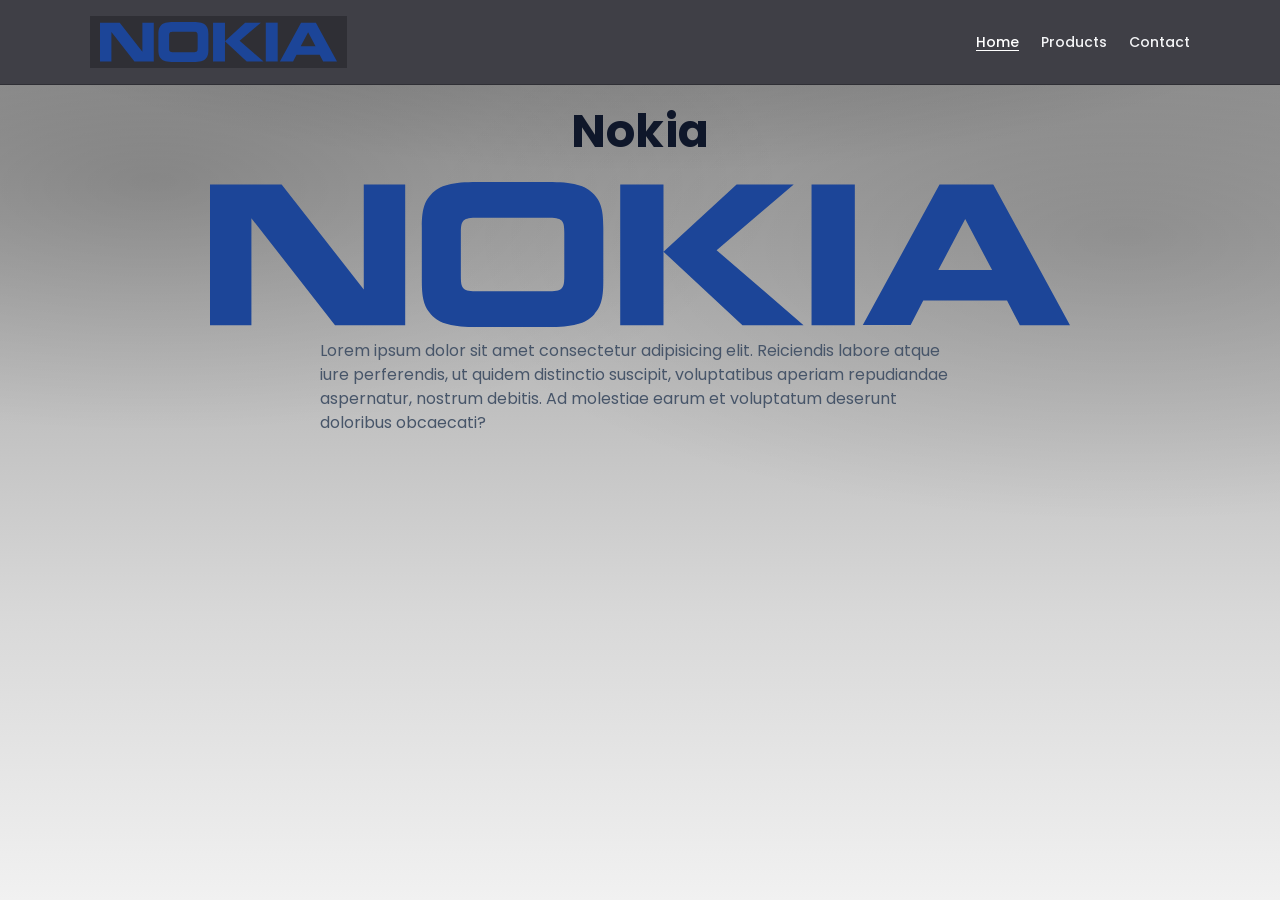
<file: docs/index.html>
<!doctype html>
<html lang="en">
  <head>
    <meta charset="UTF-8" >
    <meta name="viewport" content="width=device-width, initial-scale=1.0" >
    <title>Home - Nokia</title>

    <link href="https://fonts.googleapis.com/css2?family=Poppins:wght@400;600;700;800&display=swap" rel="stylesheet" >

    <link rel="stylesheet" href="css/styles.css" >
  </head>
  <body>
    <header class="site-header">
      <div class="container header-inner">
        <a class="brand" href="index.html" aria-label="Nokia home">
          <img src="img/nokia-logo.svg" alt="Nokia" >
        </a>

        <nav class="nav" aria-label="Main navigation">
          <a href="index.html" aria-current="page">Home</a>
          <a href="products.html">Products</a>
          <a href="contact.html">Contact</a>
        </nav>
      </div>
    </header>

    <main>
      <section class="section" aria-labelledby="home-title">
        <div class="container">
          <h1 id="home-title" class="home-title">Nokia</h1>

          <img
            class="home-hero-image"
            src="img/nokia-logo.svg"
            alt="Nokia logo"
          >

          <p class="home-intro">
            Lorem ipsum dolor sit amet consectetur adipisicing elit. Reiciendis labore atque iure
            perferendis, ut quidem distinctio suscipit, voluptatibus aperiam repudiandae aspernatur,
            nostrum debitis. Ad molestiae earum et voluptatum deserunt doloribus obcaecati?
          </p>
        </div>
      </section>
    </main>

  </body>
</html>
</file>
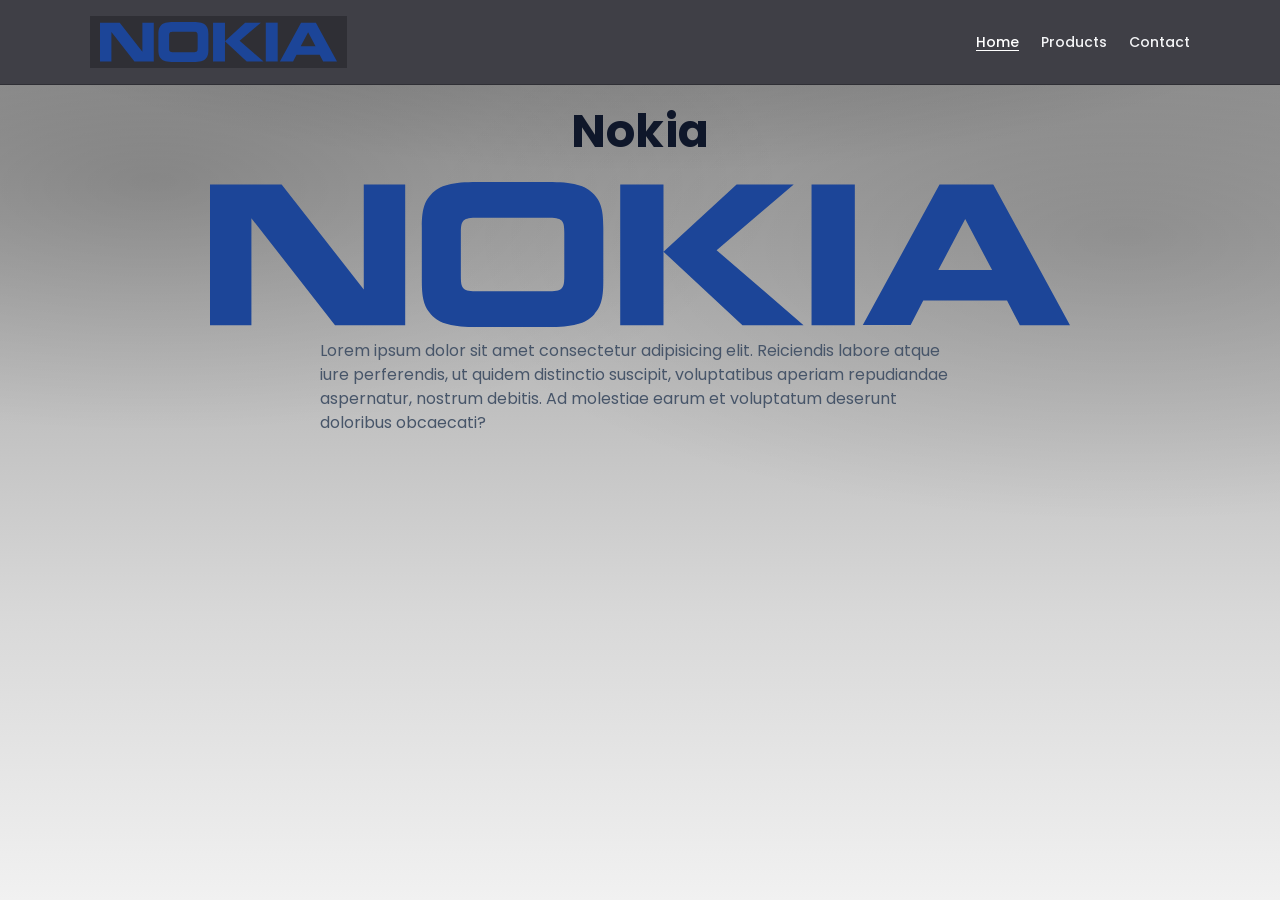
<file: htmlCss/index.html>
<!doctype html>
<html lang="en">
  <head>
    <meta charset="UTF-8" />
    <meta name="viewport" content="width=device-width, initial-scale=1.0" />
    <title>Home - Nokia</title>

    <link rel="preconnect" href="https://fonts.googleapis.com" />
    <link rel="preconnect" href="https://fonts.gstatic.com" crossorigin />
    <link href="https://fonts.googleapis.com/css2?family=Poppins:wght@400;600;700;800&display=swap" rel="stylesheet" />

    <link rel="stylesheet" href="css/styles.css" />
  </head>
  <body>
    <header class="site-header">
      <div class="container header-inner">
        <a class="brand" href="index.html" aria-label="Nokia home">
          <img src="img/nokia-logo.svg" alt="Nokia" />
        </a>

        <nav class="nav" aria-label="Main navigation">
          <a href="index.html" aria-current="page">Home</a>
          <a href="products.html">Products</a>
          <a href="contact.html">Contact</a>
        </nav>
      </div>
    </header>

    <main>
      <section class="section" aria-labelledby="home-title">
        <div class="container">
          <h1 id="home-title" class="home-title">Nokia</h1>

          <img
            class="home-hero-image"
            src="img/nokia-logo.svg"
            alt="Nokia logo"
          />

          <p class="home-intro">
            Lorem ipsum dolor sit amet consectetur adipisicing elit. Reiciendis labore atque iure
            perferendis, ut quidem distinctio suscipit, voluptatibus aperiam repudiandae aspernatur,
            nostrum debitis. Ad molestiae earum et voluptatum deserunt doloribus obcaecati?
          </p>
        </div>
      </section>
    </main>

  </body>
</html>
</file>
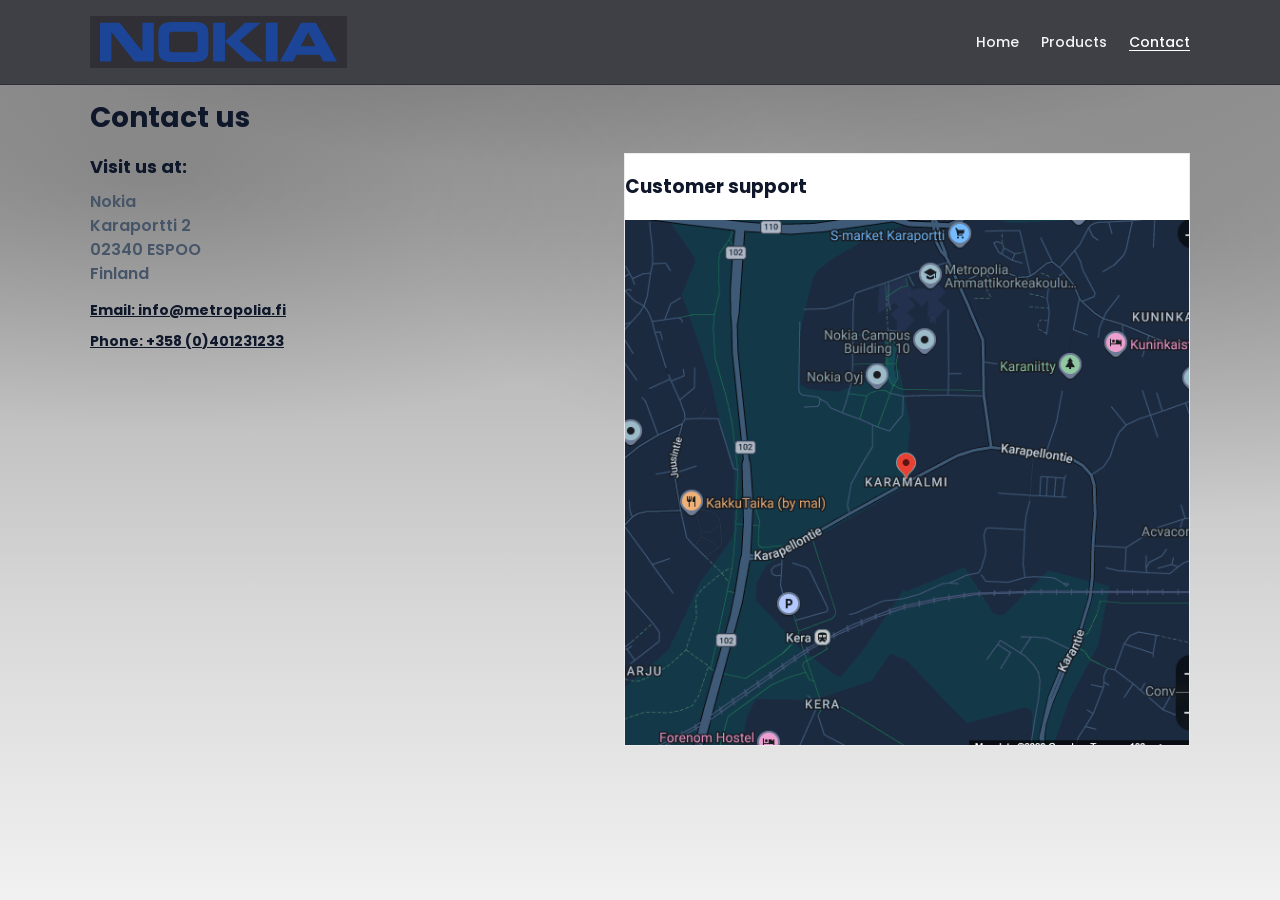
<file: docs/contact.html>
<!doctype html>
<html lang="en">
  <head>
    <meta charset="UTF-8" >
    <meta name="viewport" content="width=device-width, initial-scale=1.0" >
    <title>Contact - Nokia</title>

    <link href="https://fonts.googleapis.com/css2?family=Poppins:wght@400;600;700;800&display=swap" rel="stylesheet" >

    <link rel="stylesheet" href="css/styles.css" >
  </head>
  <body>
    <header class="site-header">
      <div class="container header-inner">
        <a class="brand" href="index.html" aria-label="Nokia home">
          <img src="img/nokia-logo.svg" alt="Nokia" >
        </a>

        <nav class="nav" aria-label="Main navigation">
          <a href="index.html">Home</a>
          <a href="products.html">Products</a>
          <a href="contact.html" aria-current="page">Contact</a>
        </nav>
      </div>
    </header>

    <main>
      <section class="section" aria-labelledby="contact-section-title">
        <div class="container">
          <div class="section-header">
            <h1 id="contact-section-title">Contact us</h1>
          </div>

          <div class="contact-grid">
            <article class="panel contact-text-block">
              <div class="panel-inner">
                <h2>Visit us at:</h2>
                <p class="address">
                  Nokia<br >
                  Karaportti 2<br >
                  02340 ESPOO<br >
                  Finland
                </p>

                <div class="contact-lines" >
                  <a href="mailto:info@metropolia.fi">Email: info@metropolia.fi</a>
                  <a href="tel:+358401231233">Phone: +358 (0)401231233</a>
                </div>
              </div>
            </article>

            <article class="panel">
              <h3>Customer support</h3>
              <img
                src="img/karamalmi.png"
                alt="Map placeholder showing the area around Karamalmi, Espoo, Finland"
              >
            </article>
          </div>
        </div>
      </section>
    </main>

  </body>
</html>
</file>
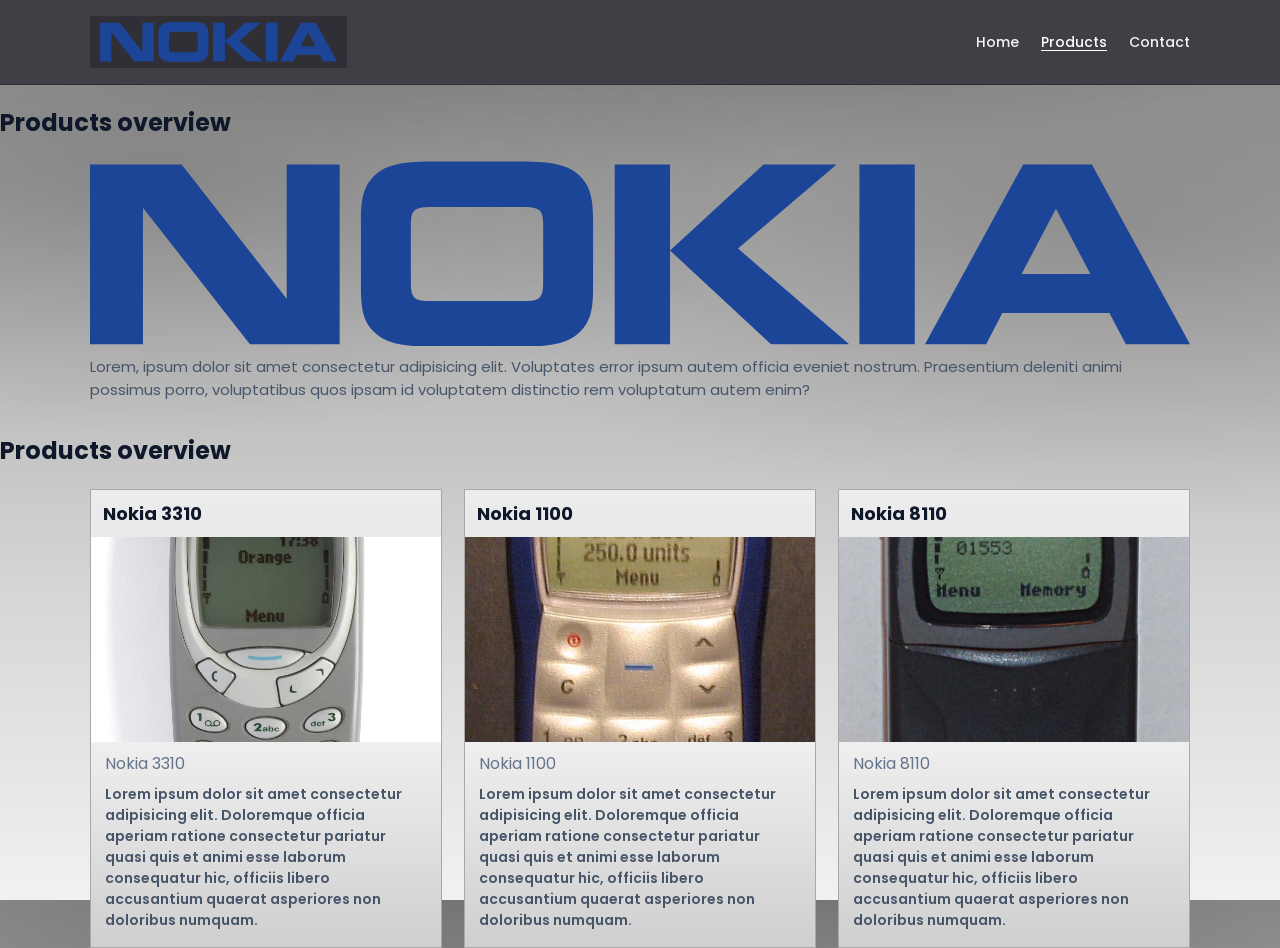
<file: docs/products.html>
<!doctype html>
<html lang="en">
  <head>
    <meta charset="UTF-8" >
    <meta name="viewport" content="width=device-width, initial-scale=1.0" >
    <title>Products - Nokia</title>

    <link href="https://fonts.googleapis.com/css2?family=Poppins:wght@400;600;700;800&display=swap" rel="stylesheet" >

    <link rel="stylesheet" href="css/styles.css" >
  </head>
  <body>
    <header class="site-header">
      <div class="container header-inner">
        <a class="brand" href="index.html" aria-label="Nokia home">
          <img src="img/nokia-logo.svg" alt="Nokia" >
        </a>

        <nav class="nav" aria-label="Main navigation">
          <a href="index.html">Home</a>
          <a href="products.html" aria-current="page">Products</a>
          <a href="contact.html">Contact</a>
        </nav>
      </div>
    </header>

    <main>
      <section class="section products-top-section">
        <h2 class="sr-only">Products overview </h2>
        <div class="container">

          <img
            class="products-hero-image"
            src="img/nokia-logo.svg"
            alt="Nokia logo"
          >

          <p class="products-intro">
            Lorem, ipsum dolor sit amet consectetur adipisicing elit. Voluptates error ipsum autem
            officia eveniet nostrum. Praesentium deleniti animi possimus porro, voluptatibus quos
            ipsam id voluptatem distinctio rem voluptatum autem enim?
          </p>
        </div>
      </section>

      <section class="section">
        <h2 class="sr-only">Products overview </h2>
        <div class="container">
          <div class="products-grid" >
            <article class="card product-card" >
              <h2 class="product-title-top">Nokia 3310</h2>
              <img src="img/nokia-3310.jpg" alt="Nokia 3310 phone" >
              <div class="card-body">
                <p class="product-title-sub">Nokia 3310</p>
                <p>
                  Lorem ipsum dolor sit amet consectetur adipisicing elit. Doloremque officia aperiam
                  ratione consectetur pariatur quasi quis et animi esse laborum consequatur hic, officiis
                  libero accusantium quaerat asperiores non doloribus numquam.
                </p>
              </div>
            </article>

            <article class="card product-card" >
              <h2 class="product-title-top">Nokia 1100</h2>
              <img src="img/nokia-1100.jpg" alt="Nokia 1100 phone" >
              <div class="card-body">
                <p class="product-title-sub">Nokia 1100</p>
                <p>
                  Lorem ipsum dolor sit amet consectetur adipisicing elit. Doloremque officia aperiam
                  ratione consectetur pariatur quasi quis et animi esse laborum consequatur hic, officiis
                  libero accusantium quaerat asperiores non doloribus numquam.
                </p>
              </div>
            </article>

            <article class="card product-card" >
              <h2 class="product-title-top">Nokia 8110</h2>
              <img src="img/nokia-8110.jpg" alt="Nokia 8110 phone" >
              <div class="card-body">
                <p class="product-title-sub">Nokia 8110</p>
                <p>
                  Lorem ipsum dolor sit amet consectetur adipisicing elit. Doloremque officia aperiam
                  ratione consectetur pariatur quasi quis et animi esse laborum consequatur hic, officiis
                  libero accusantium quaerat asperiores non doloribus numquam.
                </p>
              </div>
            </article>
          </div>
        </div>
      </section>
    </main>

  </body>
</html>
</file>
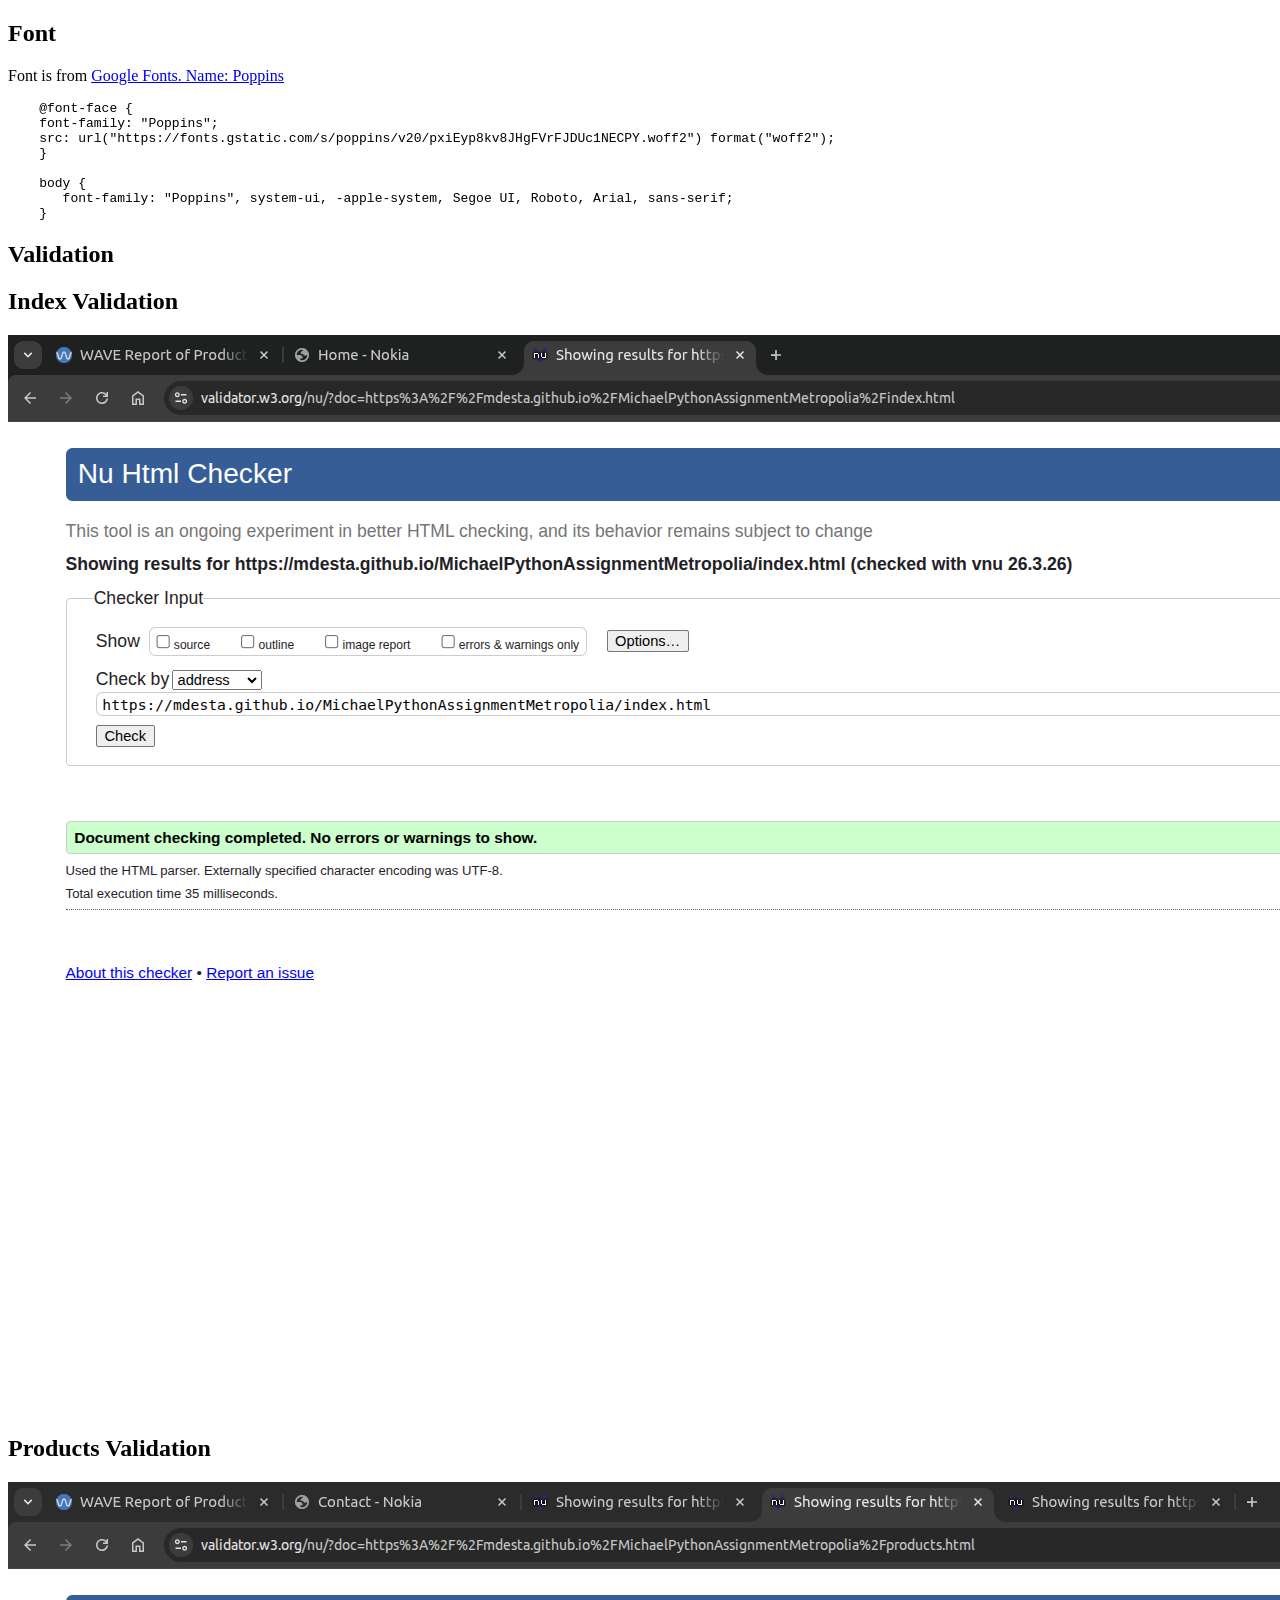
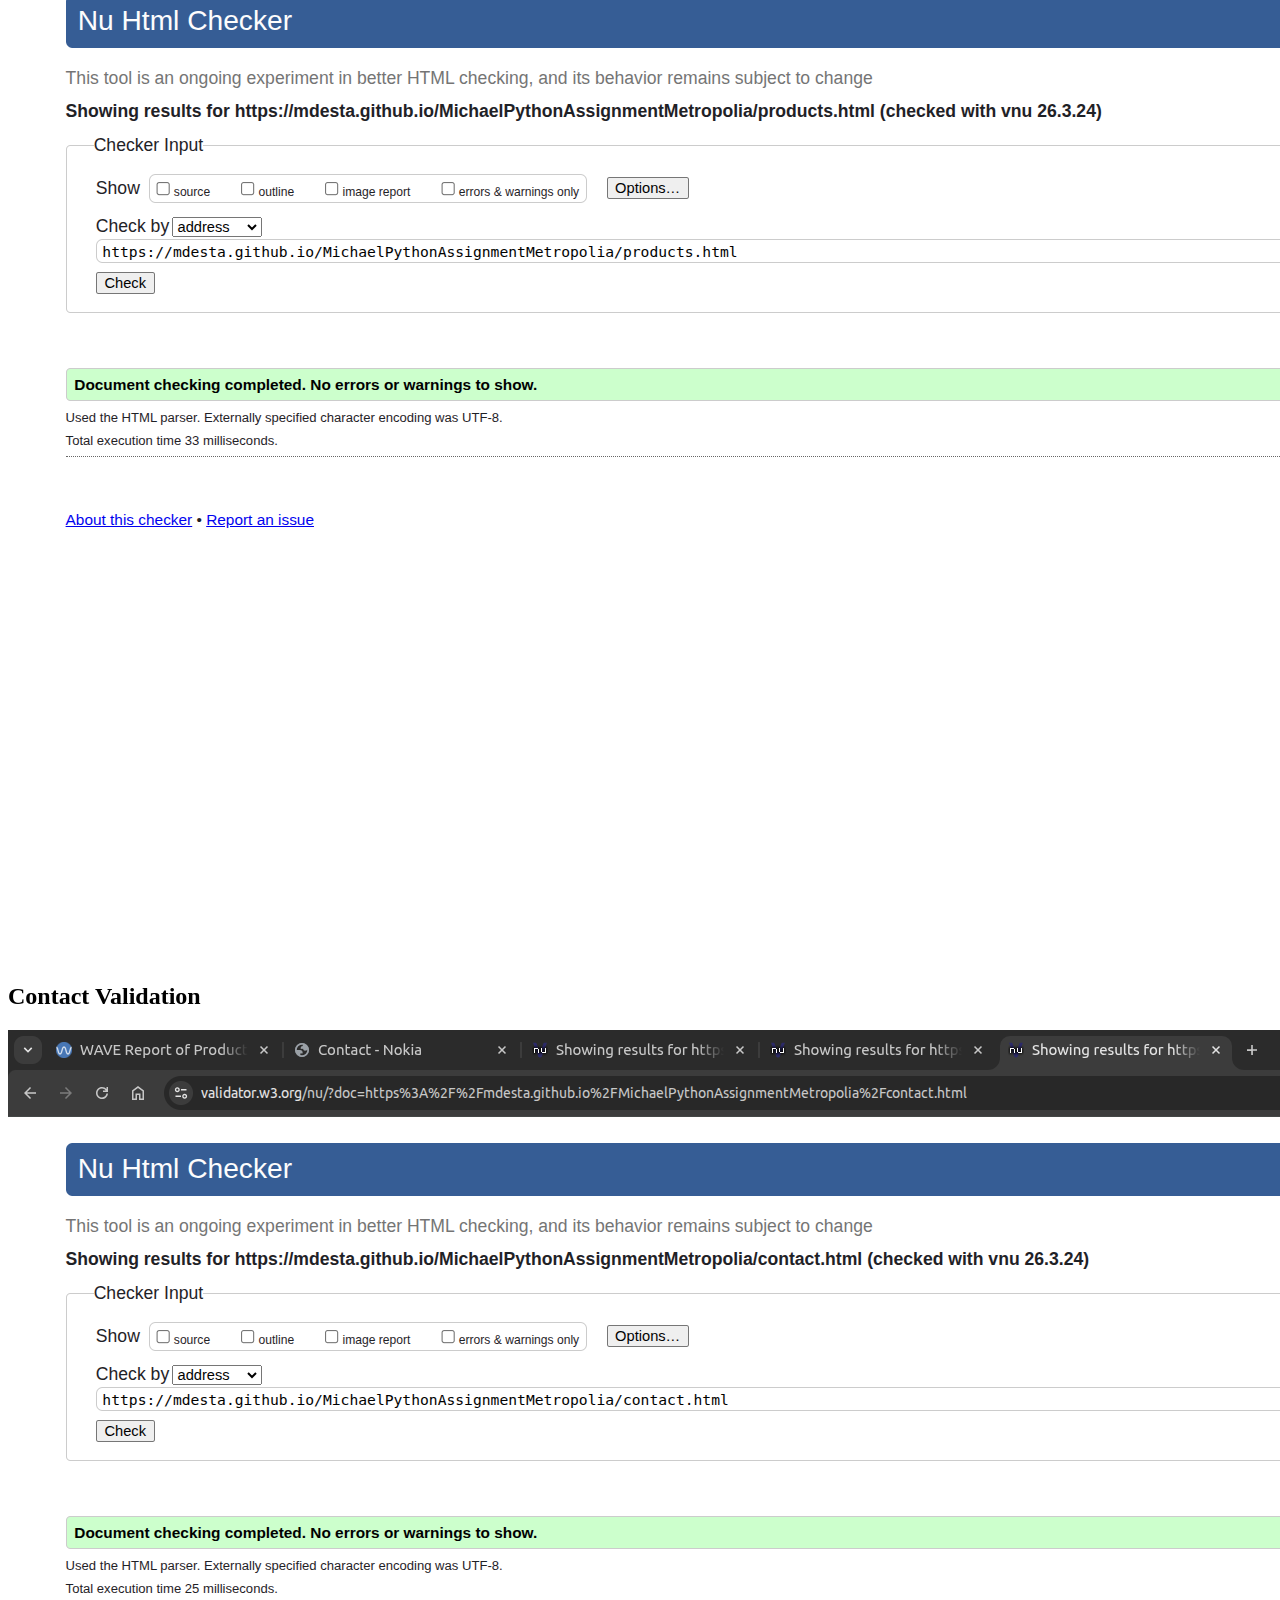
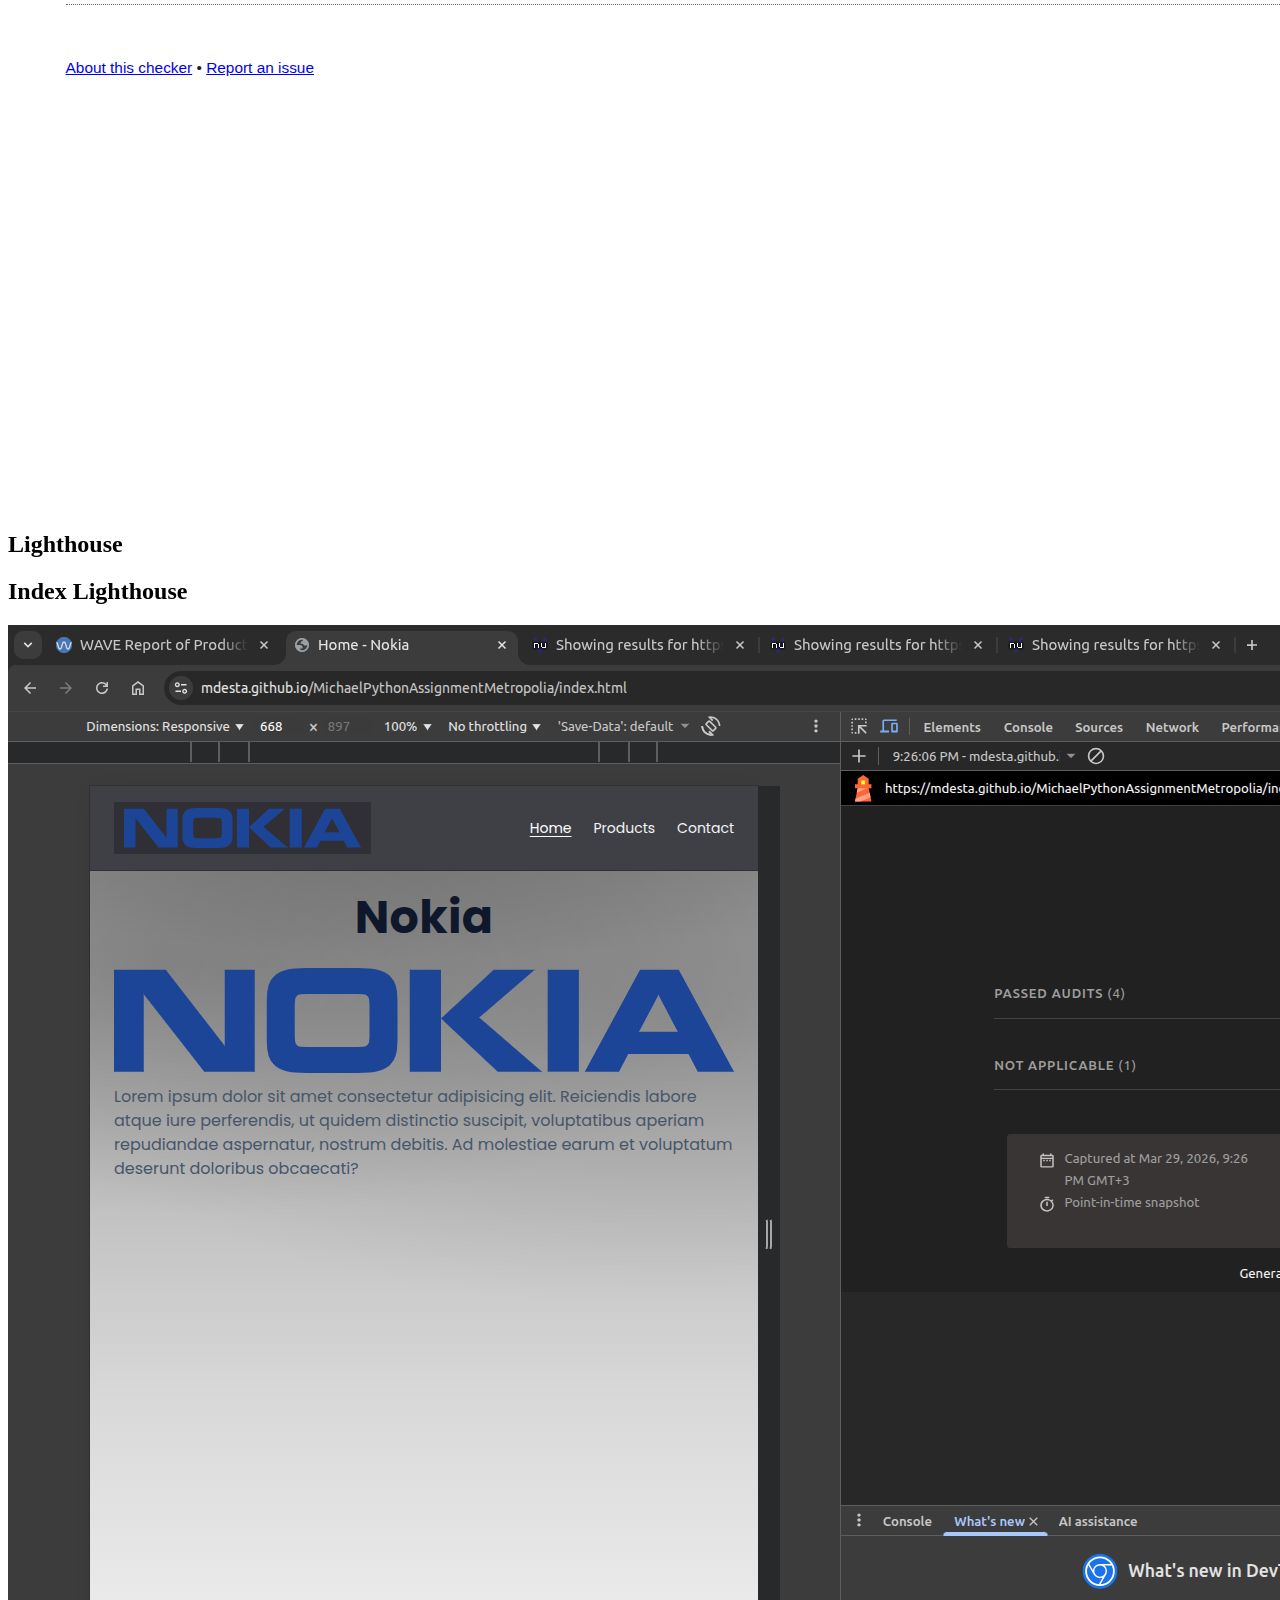
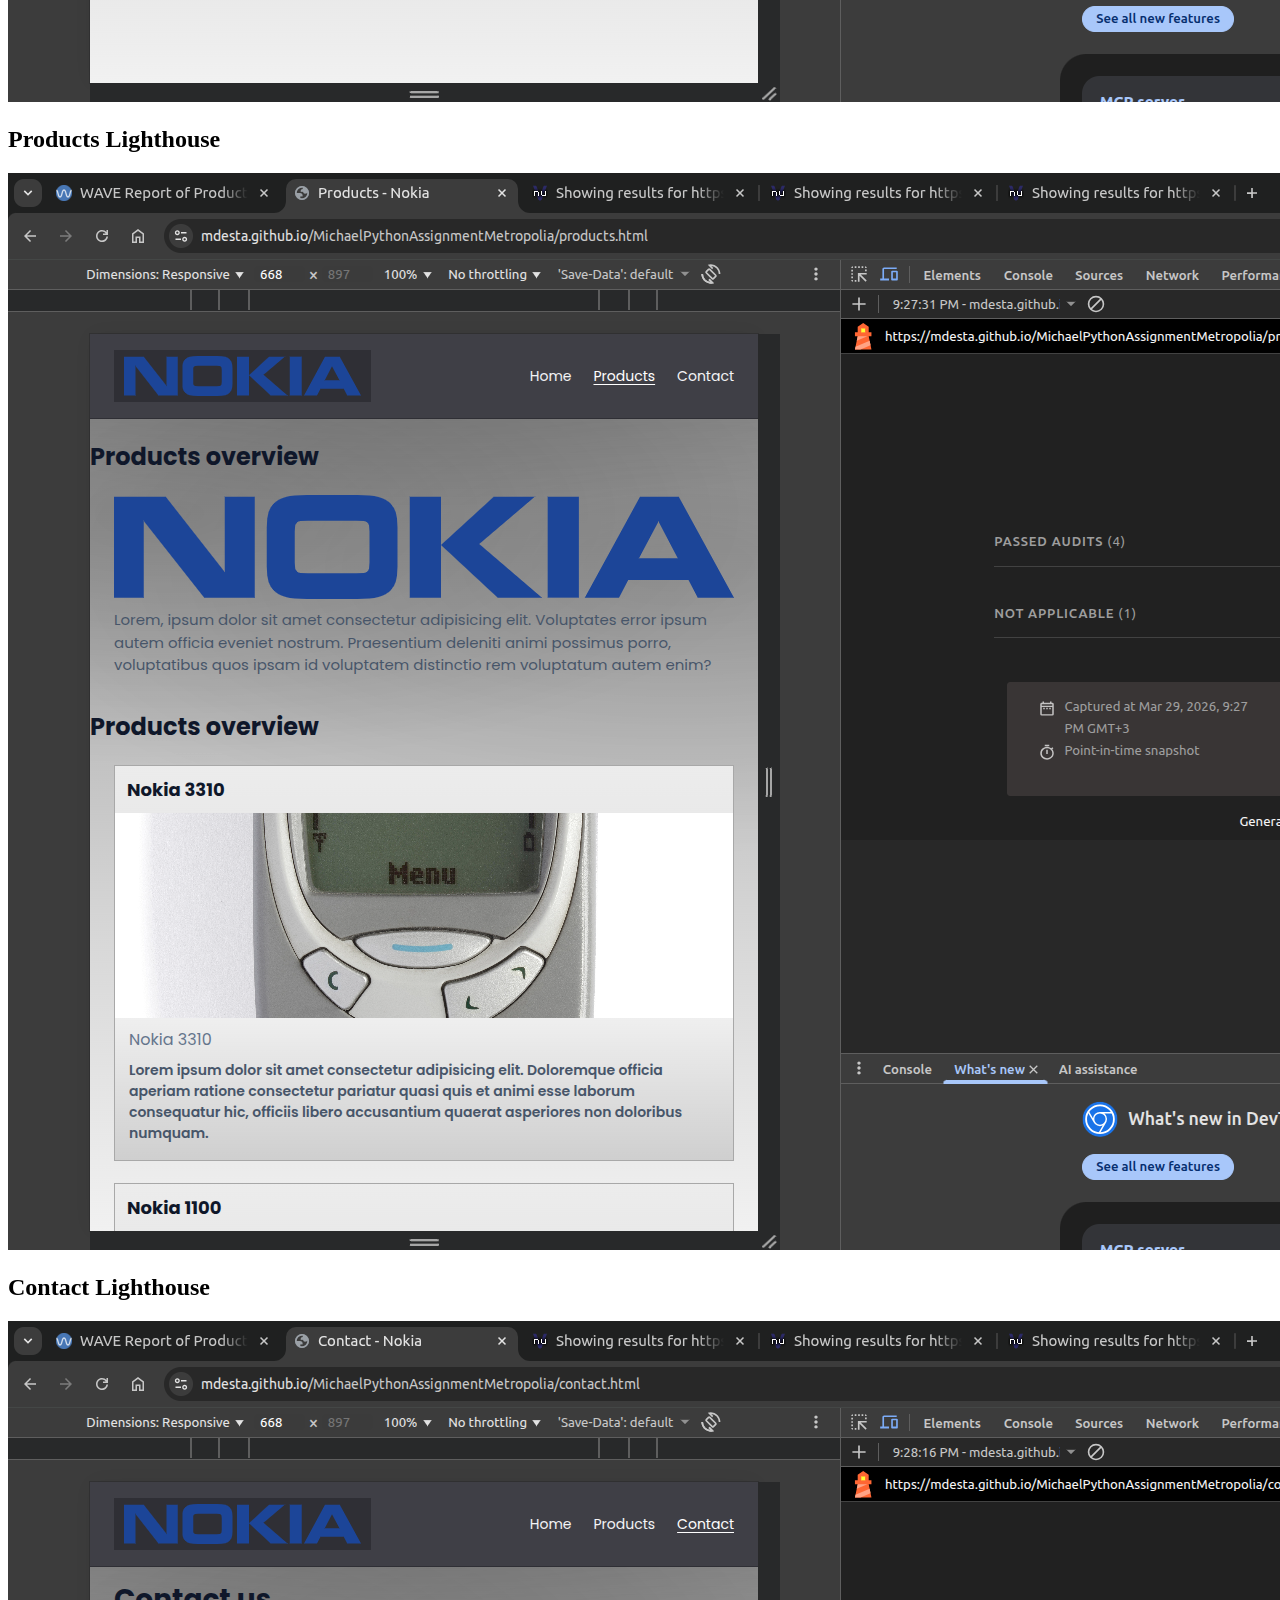
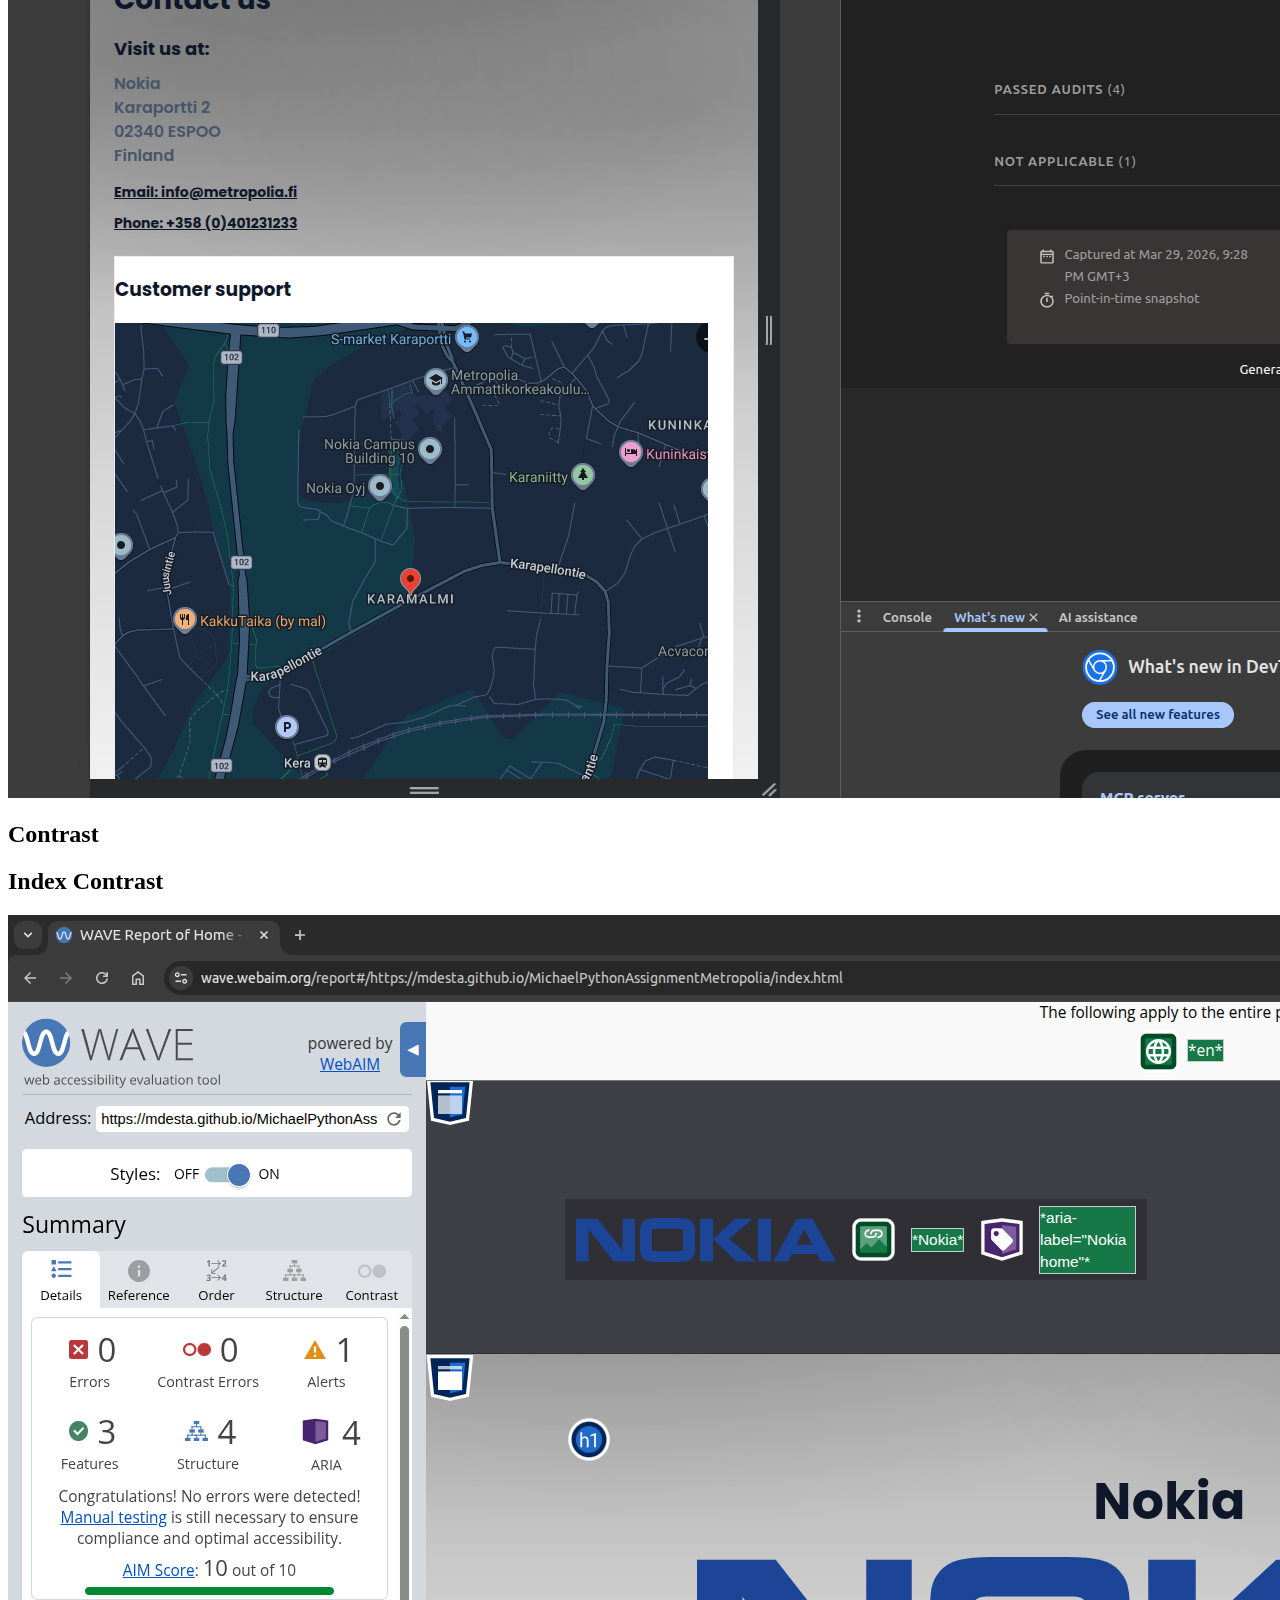
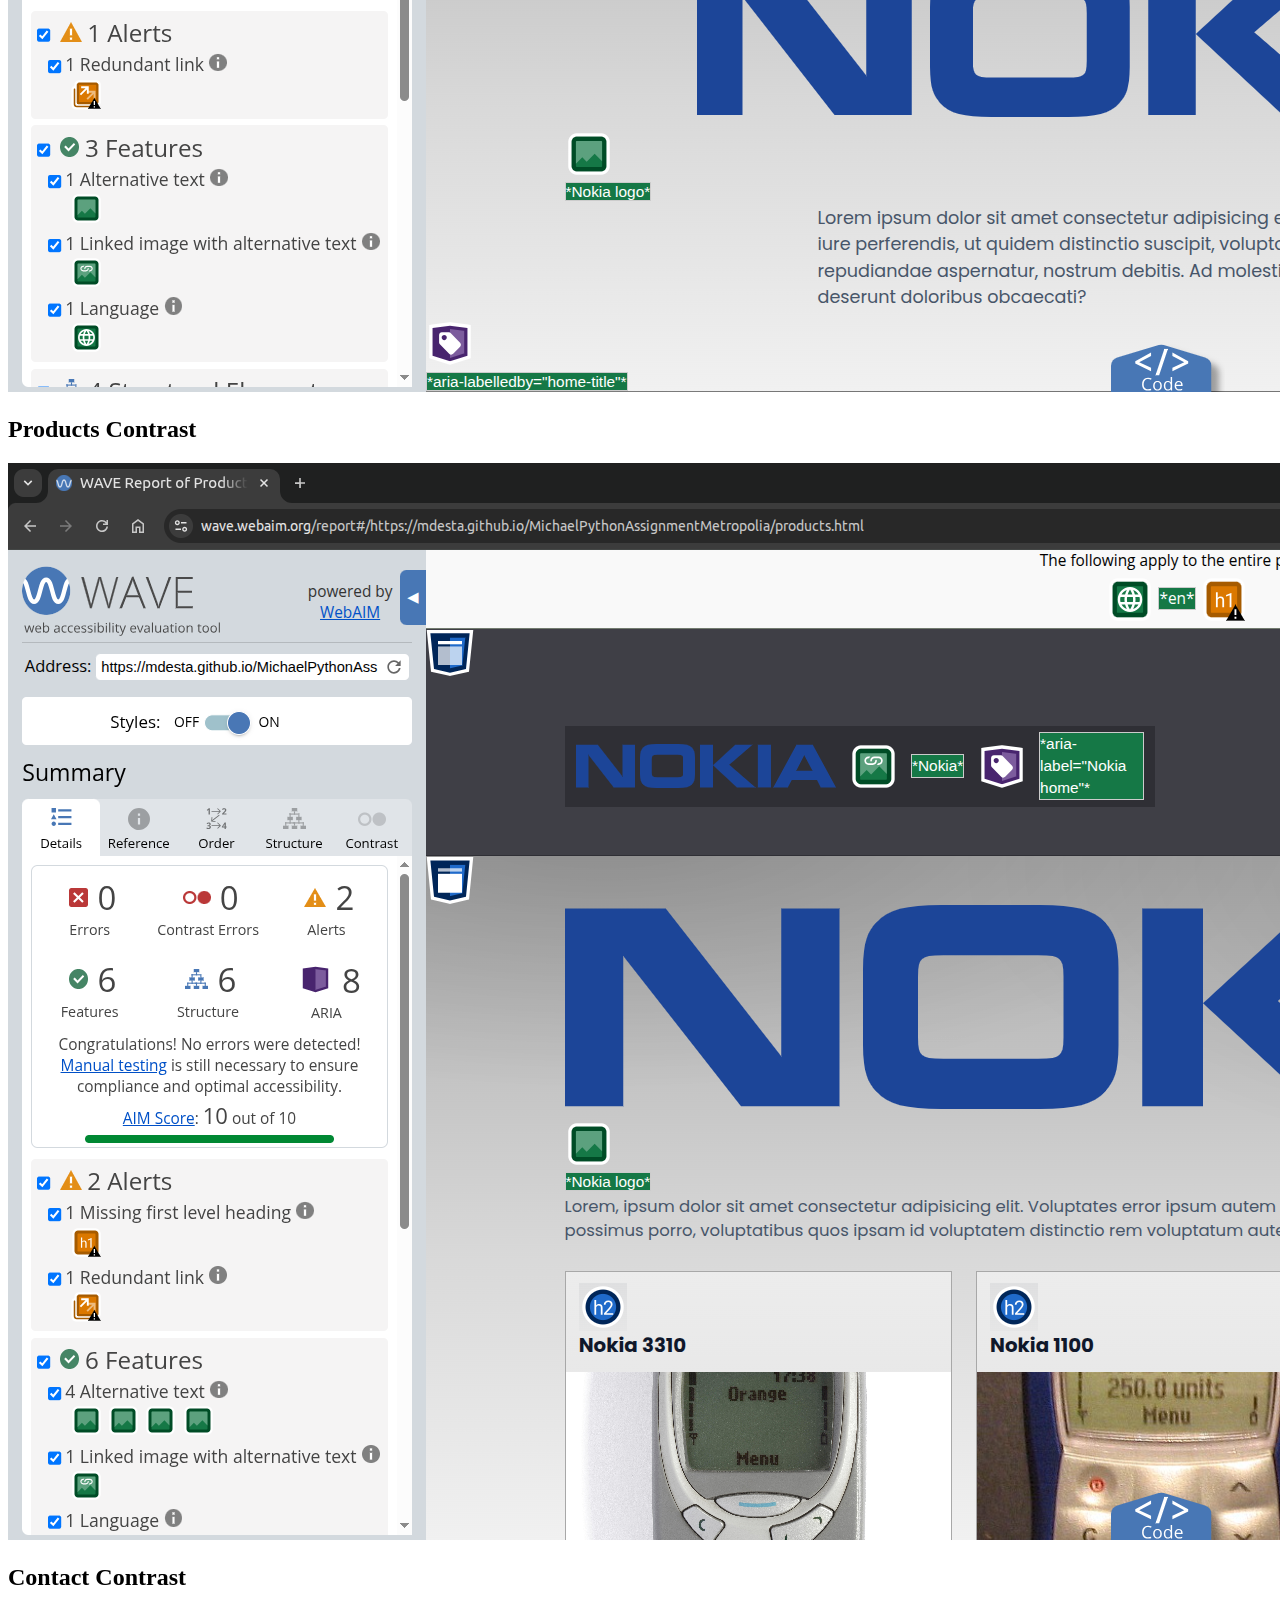
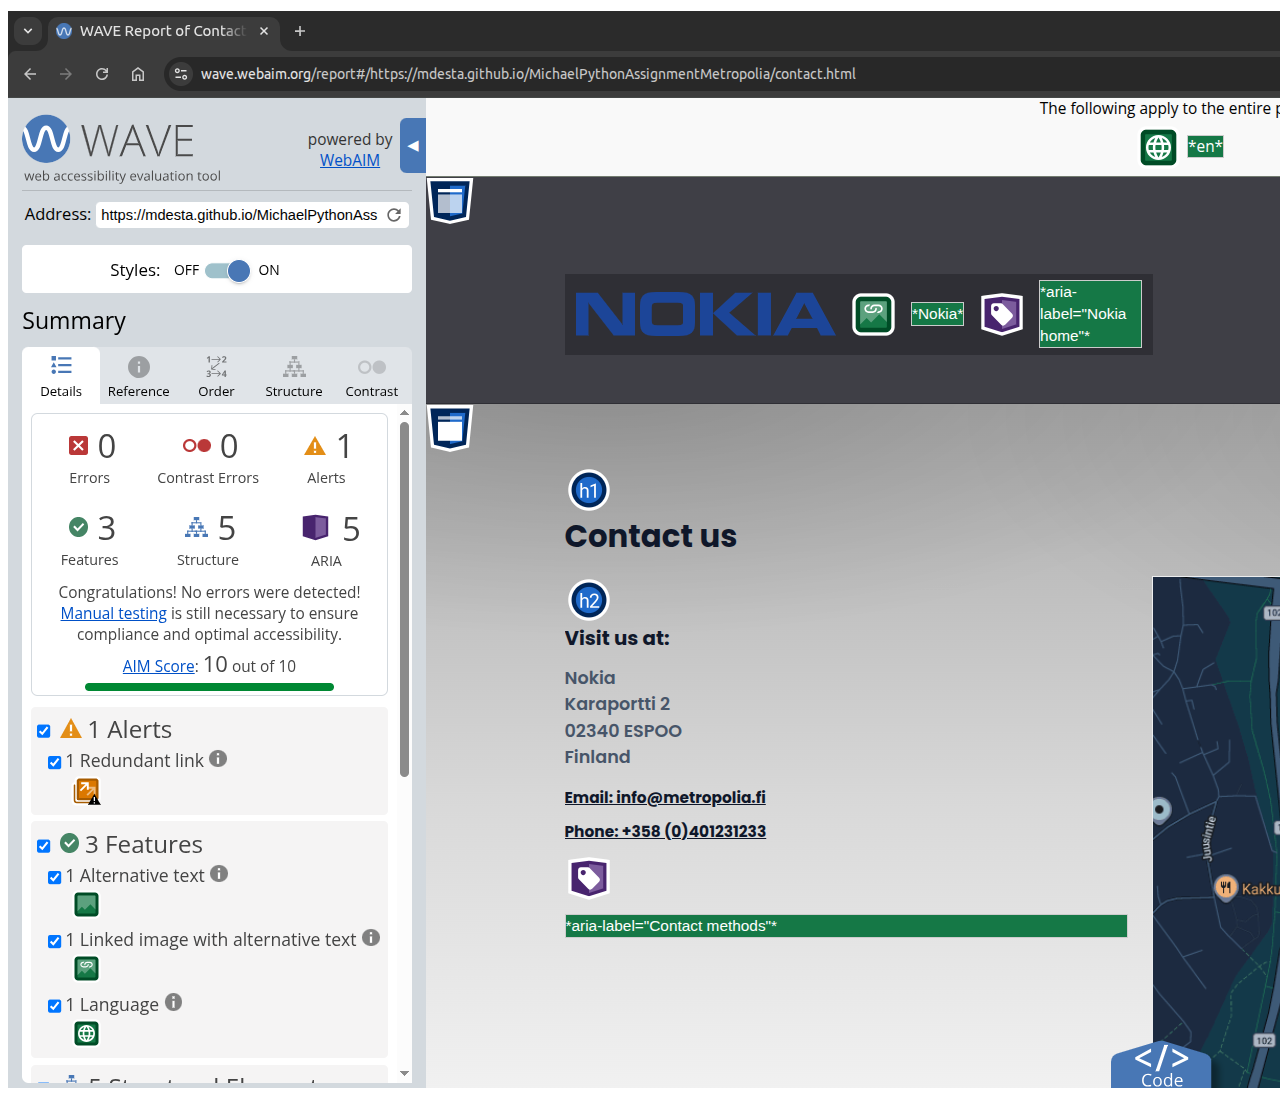
<file: docs/results.html>
<!DOCTYPE html>
<html lang="en">
<head>
    <meta charset="UTF-8">
    <title>Results</title>
</head>
<body>
<h2>Font</h2>
<p>Font is from <a href="https://fonts.google.com/specimen/Poppins">Google Fonts. Name: Poppins</a></p>
<pre>
    @font-face {
    font-family: "Poppins";
    src: url("https://fonts.gstatic.com/s/poppins/v20/pxiEyp8kv8JHgFVrFJDUc1NECPY.woff2") format("woff2");
    }

    body {
       font-family: "Poppins", system-ui, -apple-system, Segoe UI, Roboto, Arial, sans-serif;
    }
</pre>
<h2>Validation</h2>
<h2>Index Validation</h2>
<p>
    <img src="img/htmlValidatorIndexFile.png" alt="valid">
</p>
<h2>Products Validation</h2>
<p>
    <img src="img/htmlValidatorProductsFile.png" alt="valid">
</p>
<h2>Contact Validation</h2>
<p>
    <img src="img/htmlValidatorContactFile.png" alt="valid">
</p>
<h2>Lighthouse</h2>
<h2>Index Lighthouse</h2>
<p>
    <img src="img/indexPageLightHouse.png" alt="lighthouse">
</p>
<h2>Products Lighthouse</h2>
<p>
    <img src="img/productsPageLightHouse.png" alt="lighthouse">
</p>
<h2>Contact Lighthouse</h2>
<p>
    <img src="img/contactPageLightHouse.png" alt="lighthouse">
</p>
<h2>Contrast</h2>
<h2>Index Contrast</h2>
<p>
    <img src="img/indexTest.png" alt="contrast">
</p>
<h2>Products Contrast</h2>
<p>
    <img src="img/productsTest.png" alt="contrast">
</p>
<h2>Contact Contrast</h2>
<p>
    <img src="img/contactTest.png" alt="contrast">
</p>

</body>
</html>
</file>
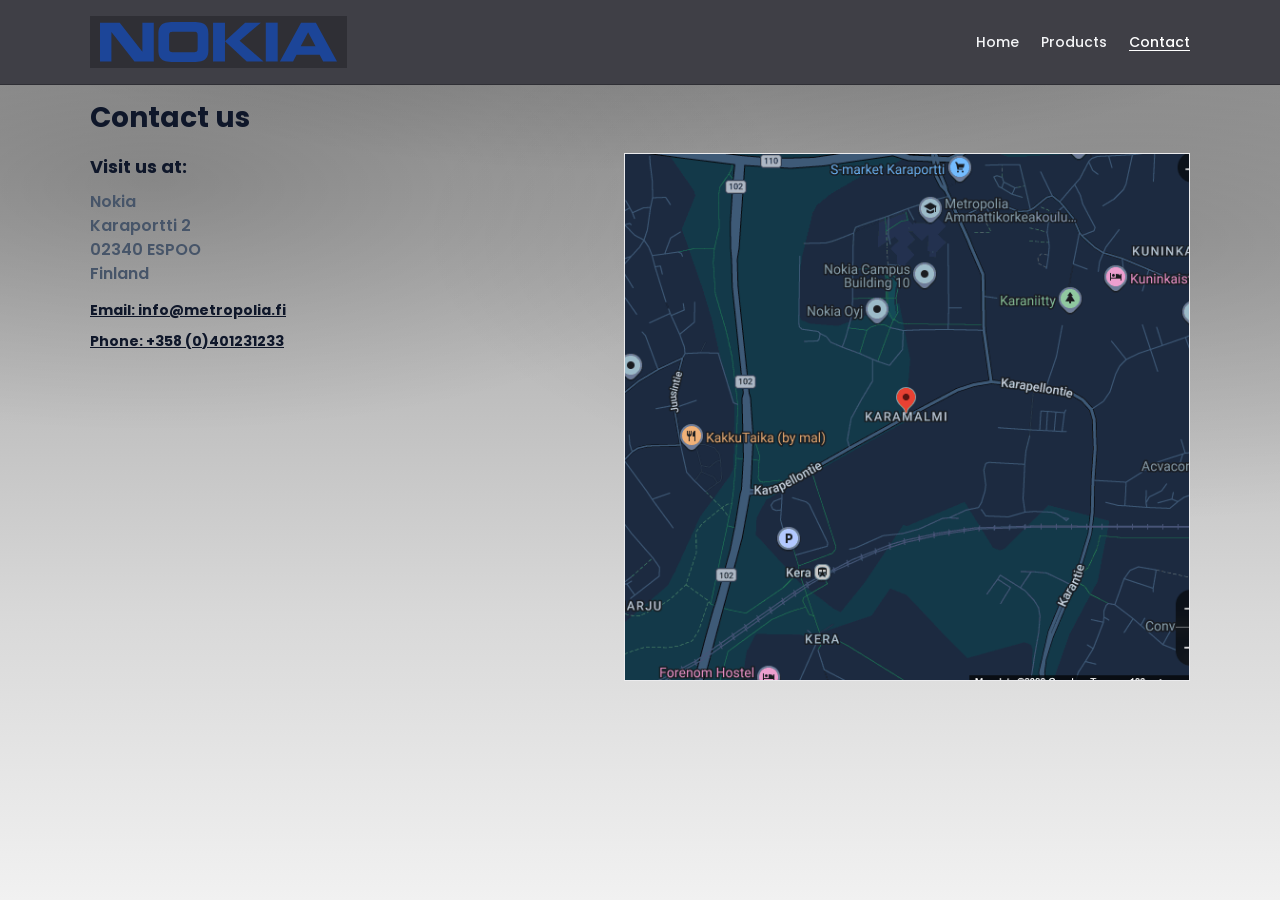
<file: htmlCss/contact.html>
<!doctype html>
<html lang="en">
  <head>
    <meta charset="UTF-8" />
    <meta name="viewport" content="width=device-width, initial-scale=1.0" />
    <title>Contact - Nokia</title>

    <link rel="preconnect" href="https://fonts.googleapis.com" />
    <link rel="preconnect" href="https://fonts.gstatic.com" crossorigin />
    <link href="https://fonts.googleapis.com/css2?family=Poppins:wght@400;600;700;800&display=swap" rel="stylesheet" />

    <link rel="stylesheet" href="css/styles.css" />
  </head>
  <body>
    <header class="site-header">
      <div class="container header-inner">
        <a class="brand" href="index.html" aria-label="Nokia home">
          <img src="img/nokia-logo.svg" alt="Nokia" />
        </a>

        <nav class="nav" aria-label="Main navigation">
          <a href="index.html">Home</a>
          <a href="products.html">Products</a>
          <a href="contact.html" aria-current="page">Contact</a>
        </nav>
      </div>
    </header>

    <main>
      <section class="section" aria-labelledby="contact-section-title">
        <div class="container">
          <div class="section-header">
            <h1 id="contact-section-title">Contact us</h1>
          </div>

          <div class="contact-grid">
            <article class="panel contact-text-block">
              <div class="panel-inner">
                <h2>Visit us at:</h2>
                <p class="address">
                  Nokia<br />
                  Karaportti 2<br />
                  02340 ESPOO<br />
                  Finland
                </p>

                <div class="contact-lines" aria-label="Contact methods">
                  <a href="mailto:info@metropolia.fi">Email: info@metropolia.fi</a>
                  <a href="tel:+358401231233">Phone: +358 (0)401231233</a>
                </div>
              </div>
            </article>

            <article class="panel">
              <img
                src="img/karamalmi.png"
                alt="Map placeholder showing the area around Karamalmi, Espoo, Finland"
              />
            </article>
          </div>
        </div>
      </section>
    </main>

  </body>
</html>
</file>
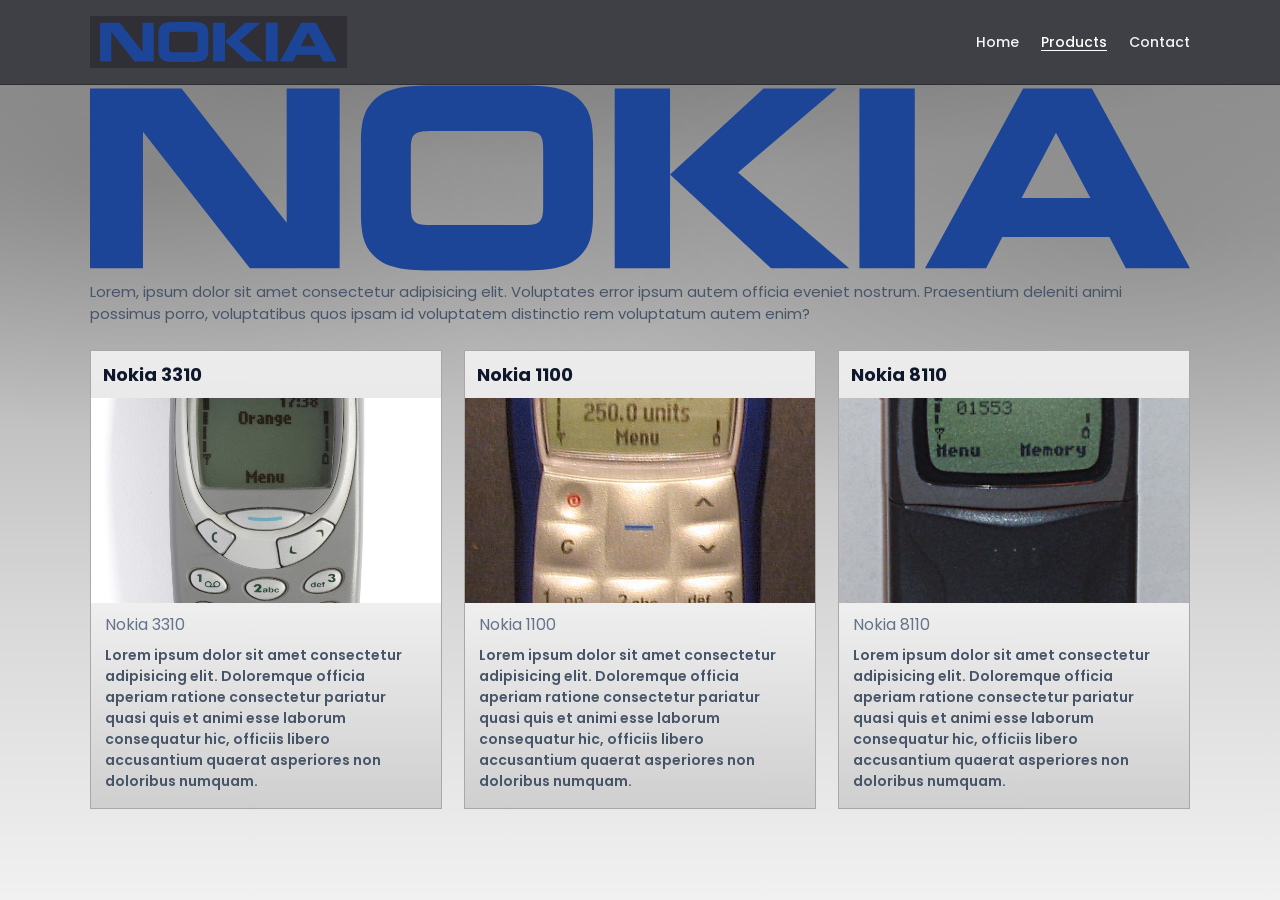
<file: htmlCss/products.html>
<!doctype html>
<html lang="en">
  <head>
    <meta charset="UTF-8" />
    <meta name="viewport" content="width=device-width, initial-scale=1.0" />
    <title>Products - Nokia</title>

    <link rel="preconnect" href="https://fonts.googleapis.com" />
    <link rel="preconnect" href="https://fonts.gstatic.com" crossorigin />
    <link href="https://fonts.googleapis.com/css2?family=Poppins:wght@400;600;700;800&display=swap" rel="stylesheet" />

    <link rel="stylesheet" href="css/styles.css" />
  </head>
  <body>
    <header class="site-header">
      <div class="container header-inner">
        <a class="brand" href="index.html" aria-label="Nokia home">
          <img src="img/nokia-logo.svg" alt="Nokia" />
        </a>

        <nav class="nav" aria-label="Main navigation">
          <a href="index.html">Home</a>
          <a href="products.html" aria-current="page">Products</a>
          <a href="contact.html">Contact</a>
        </nav>
      </div>
    </header>

    <main>
      <section class="section products-top-section" aria-labelledby="products-title">
        <div class="container">

          <img
            class="products-hero-image"
            src="img/nokia-logo.svg"
            alt="Nokia logo"
          />

          <p class="products-intro">
            Lorem, ipsum dolor sit amet consectetur adipisicing elit. Voluptates error ipsum autem
            officia eveniet nostrum. Praesentium deleniti animi possimus porro, voluptatibus quos
            ipsam id voluptatem distinctio rem voluptatum autem enim?
          </p>
        </div>
      </section>

      <section class="section" aria-labelledby="product-list-title">
        <div class="container">
          <div class="products-grid" role="list" aria-label="Product cards">
            <article class="card product-card" role="listitem">
              <h2 class="product-title-top">Nokia 3310</h2>
              <img src="img/nokia-3310.jpg" alt="Nokia 3310 phone" />
              <div class="card-body">
                <p class="product-title-sub">Nokia 3310</p>
                <p>
                  Lorem ipsum dolor sit amet consectetur adipisicing elit. Doloremque officia aperiam
                  ratione consectetur pariatur quasi quis et animi esse laborum consequatur hic, officiis
                  libero accusantium quaerat asperiores non doloribus numquam.
                </p>
              </div>
            </article>

            <article class="card product-card" role="listitem">
              <h2 class="product-title-top">Nokia 1100</h2>
              <img src="img/nokia-1100.jpg" alt="Nokia 1100 phone" />
              <div class="card-body">
                <p class="product-title-sub">Nokia 1100</p>
                <p>
                  Lorem ipsum dolor sit amet consectetur adipisicing elit. Doloremque officia aperiam
                  ratione consectetur pariatur quasi quis et animi esse laborum consequatur hic, officiis
                  libero accusantium quaerat asperiores non doloribus numquam.
                </p>
              </div>
            </article>

            <article class="card product-card" role="listitem">
              <h2 class="product-title-top">Nokia 8110</h2>
              <img src="img/nokia-8110.jpg" alt="Nokia 8110 phone" />
              <div class="card-body">
                <p class="product-title-sub">Nokia 8110</p>
                <p>
                  Lorem ipsum dolor sit amet consectetur adipisicing elit. Doloremque officia aperiam
                  ratione consectetur pariatur quasi quis et animi esse laborum consequatur hic, officiis
                  libero accusantium quaerat asperiores non doloribus numquam.
                </p>
              </div>
            </article>
          </div>
        </div>
      </section>
    </main>

  </body>
</html>
</file>
<file: docs/css/styles.css>
:root{
  --bg: #f6f7fb;
  --surface: #ffffff;
  --text: #0f172a;
  --muted: #475569;
  --primary: #0f172a;
  --accent: #16a34a;
  --accent-2: #22c55e;
  --ring: rgba(34, 197, 94, 0.35);
}

*{ box-sizing: border-box; }
html, body{ height: 100%; }
body{
  margin: 0;
  font-family: "Poppins", system-ui, -apple-system, Segoe UI, Roboto, Arial, sans-serif;
  color: var(--text);
  background:
    radial-gradient(1200px 460px at 50% -140px, rgba(0, 0, 0, 0.32), rgba(0, 0, 0, 0) 68%),
    radial-gradient(900px 360px at 12% 20%, rgba(0, 0, 0, 0.18), rgba(0, 0, 0, 0) 70%),
    radial-gradient(980px 400px at 88% 26%, rgba(0, 0, 0, 0.16), rgba(0, 0, 0, 0) 72%),
    linear-gradient(180deg, #8f8f8f 0%, #b8b8b8 38%, #d8d8d8 68%, #f1f1f1 100%);
  line-height: 1.5;
}

a{ color: inherit; }
img{ max-width: 100%; display: block; }

.container{
  width: min(1100px, calc(100% - 48px));
  margin: 0 auto;
}

.visually-hidden{
  position: absolute !important;
  height: 1px; width: 1px;
  overflow: hidden;
  clip: rect(1px, 1px, 1px, 1px);
  white-space: nowrap;
}

.site-header{
  position: relative;
  background: #3f3f46;
  border-bottom: 1px solid #2f2f35;
}
.header-inner{
  display: flex;
  align-items: center;
  justify-content: space-between;
  gap: 16px;
  padding: 16px 0;
}
.brand{
  display: inline-flex;
  align-items: center;
  gap: 12px;
  text-decoration: none;
  background: #2f2f35;
  padding: 6px 10px;
}
.brand img{
  height: 40px;
  width: auto;
}
.nav{
  display: flex;
  gap: 22px;
  align-items: center;
  flex-wrap: wrap;
  justify-content: flex-end;
}
.nav a{
  text-decoration: none;
  color: #f3f4f6;
  font-weight: 500;
  font-size: 14px;
  padding: 0;
  border-radius: 0;
  transition: color 120ms ease;
}
.nav a:hover{
  color: #ffffff;
  text-decoration: underline;
  text-underline-offset: 3px;
}
.nav a[aria-current="page"]{
  background: transparent;
  color: #ffffff;
  box-shadow: none;
  text-decoration: underline;
  text-underline-offset: 3px;
}

main{ padding-bottom: 0; }

.btn{
  display: inline-flex;
  align-items: center;
  justify-content: center;
  padding: 12px 16px;
  border-radius: 14px;
  font-weight: 800;
  text-decoration: none;
  border: 1px solid transparent;
  transition: transform 120ms ease, filter 120ms ease, background 120ms ease;
}
.btn:hover{ transform: translateY(-1px); }
.btn-primary{
  background: var(--accent-2);
  color: #05321b;
  border-color: rgba(0,0,0,0);
}
.btn-primary:hover{ filter: brightness(0.98); }
.btn-ghost{
  background: rgba(15,23,42,0.06);
  color: var(--primary);
  border-color: rgba(15,23,42,0.10);
}
.btn-ghost:hover{ background: rgba(15,23,42,0.08); }

.home-hero-image{
  max-width: 860px;
  width: 100%;
  margin: 16px auto 12px;
  border-radius: 0;
  box-shadow: none;
}
.home-intro{
  max-width: 640px;
  margin: 0 auto 8px;
  color: var(--muted);
  font-size: 16px;
  text-align: left;
}
.home-title{
  margin: 0;
  text-align: center;
  font-size: 46px;
  font-weight: 700;
  letter-spacing: 0.3px;
}

.section{
  padding: 12px 0 0;
}
.section-header{
  display: flex;
  align-items: flex-end;
  justify-content: space-between;
  gap: 16px;
  margin-bottom: 14px;
}
.section-header h1{
  margin: 0;
  font-size: 28px;
}
.section-header p{
  margin: 0;
  color: var(--muted);
  font-weight: 600;
  font-size: 14px;
}

.products-hero-image{
  width: 100%;
  max-height: 260px;
  object-fit: cover;
  border-radius: 0;
  box-shadow: none;
  margin: 0 0 10px;
}
.products-top-section{
  padding-top: 0;
}
.products-intro{
  margin: 0;
  color: var(--muted);
  font-size: 15px;
}

.products-grid{
  display: grid;
  grid-template-columns: repeat(3, minmax(0, 1fr));
  gap: 22px;
  margin-top: 12px;
}
.card{
  background: linear-gradient(180deg, #ececec 0%, #d5d5d5 100%);
  border: 1px solid #a8a8a8;
  border-radius: 0;
  overflow: hidden;
  box-shadow: none;
  display: flex;
  flex-direction: column;
}
.card img{
  height: 205px;
  width: 100%;
  object-fit: cover;
  background: linear-gradient(180deg, rgba(15,23,42,0.06), rgba(15,23,42,0.02));
}
.card-body{
  padding: 14px 14px 16px;
  display: flex;
  flex-direction: column;
  gap: 8px;
  background: linear-gradient(180deg, #efefef 0%, #cfcfcf 100%);
}
.card-body h2{
  margin: 0;
  font-size: 18px;
}
.card-body p{
  margin: 0;
  color: var(--muted);
  font-weight: 600;
  font-size: 14px;
}
.card-body a{
  margin-top: 4px;
}

.product-card{
  border-radius: 0;
  box-shadow: none;
}
.product-card .product-title-top{
  margin: 0;
  padding: 10px 12px;
  font-size: 18px;
  font-weight: 700;
  text-align: left;
}
.product-card img{
  border-radius: 0;
}
.product-card .card-body{
  padding-top: 10px;
}
.product-card .product-title-sub{
  margin: 0;
  font-size: 16px;
  font-weight: 400;
  color: #64748b;
  text-align: left;
}

.contact-grid{
  display: grid;
  grid-template-columns: 0.95fr 1.05fr;
  gap: 22px;
  margin-top: 12px;
  align-items: start;
}
.panel{
  background: var(--surface);
  border: 1px solid rgba(15,23,42,0.08);
  border-radius: 0;
  box-shadow: none;
  overflow: hidden;
}
.panel-inner{
  padding: 14px;
}
.panel h2{
  margin: 0 0 10px;
  font-size: 18px;
}
.address{
  margin: 0;
  color: var(--muted);
  font-weight: 600;
  font-style: normal;
}
.contact-lines{
  margin-top: 14px;
  display: grid;
  gap: 10px;
  color: var(--muted);
  font-weight: 700;
  font-size: 14px;
}
.contact-lines a{
  color: var(--text);
  text-decoration: underline;
  padding: 0;
  border-radius: 0;
  background: transparent;
  border: 0;
}
.contact-lines a:hover{ color: #111827; }

.contact-text-block{
  background: transparent;
  border: 0;
  box-shadow: none;
}
.contact-text-block .panel-inner{
  padding: 0;
}
.map-placeholder{
  background:
    radial-gradient(700px 220px at 20% 10%, rgba(34,197,94,0.25), rgba(34,197,94,0) 60%),
    radial-gradient(700px 260px at 90% 10%, rgba(14,165,233,0.20), rgba(14,165,233,0) 62%),
    linear-gradient(180deg, rgba(15,23,42,0.03), rgba(15,23,42,0.02));
  min-height: 280px;
  position: relative;
}
.map-placeholder::after{
  content: "";
  position: absolute;
  left: -30px;
  right: -30px;
  bottom: -30px;
  height: 170px;
  background:
    radial-gradient(900px 240px at 25% 25%, rgba(34,197,94,0.22), rgba(34,197,94,0) 62%),
    radial-gradient(820px 270px at 80% 35%, rgba(14,165,233,0.18), rgba(14,165,233,0) 64%),
    linear-gradient(180deg, rgba(15,23,42,0.06), rgba(15,23,42,0.00));
  opacity: 0.85;
  pointer-events: none;
}
.map-marker{
  position: absolute;
  left: 50%;
  top: 52%;
  transform: translate(-50%, -50%);
  width: 56px;
  height: 56px;
  border-radius: 999px;
  background: rgba(34,197,94,0.18);
  border: 1px solid rgba(34,197,94,0.35);
  display: grid;
  place-items: center;
  box-shadow: 0 18px 44px rgba(2,6,23,0.18);
}
.map-marker svg{ opacity: 0.95; }

@media (max-width: 920px){
  .products-grid{ grid-template-columns: 1fr; }
  .contact-grid{ grid-template-columns: 1fr; }
}
</file>
<file: htmlCss/css/styles.css>
:root{
  --bg: #f6f7fb;
  --surface: #ffffff;
  --text: #0f172a;
  --muted: #475569;
  --primary: #0f172a;
  --accent: #16a34a;
  --accent-2: #22c55e;
  --ring: rgba(34, 197, 94, 0.35);
}

*{ box-sizing: border-box; }
html, body{ height: 100%; }
body{
  margin: 0;
  font-family: "Poppins", system-ui, -apple-system, Segoe UI, Roboto, Arial, sans-serif;
  color: var(--text);
  background:
    radial-gradient(1200px 460px at 50% -140px, rgba(0, 0, 0, 0.32), rgba(0, 0, 0, 0) 68%),
    radial-gradient(900px 360px at 12% 20%, rgba(0, 0, 0, 0.18), rgba(0, 0, 0, 0) 70%),
    radial-gradient(980px 400px at 88% 26%, rgba(0, 0, 0, 0.16), rgba(0, 0, 0, 0) 72%),
    linear-gradient(180deg, #8f8f8f 0%, #b8b8b8 38%, #d8d8d8 68%, #f1f1f1 100%);
  line-height: 1.5;
}

a{ color: inherit; }
img{ max-width: 100%; display: block; }

.container{
  width: min(1100px, calc(100% - 48px));
  margin: 0 auto;
}

.visually-hidden{
  position: absolute !important;
  height: 1px; width: 1px;
  overflow: hidden;
  clip: rect(1px, 1px, 1px, 1px);
  white-space: nowrap;
}

.site-header{
  position: relative;
  background: #3f3f46;
  border-bottom: 1px solid #2f2f35;
}
.header-inner{
  display: flex;
  align-items: center;
  justify-content: space-between;
  gap: 16px;
  padding: 16px 0;
}
.brand{
  display: inline-flex;
  align-items: center;
  gap: 12px;
  text-decoration: none;
  background: #2f2f35;
  padding: 6px 10px;
}
.brand img{
  height: 40px;
  width: auto;
}
.nav{
  display: flex;
  gap: 22px;
  align-items: center;
  flex-wrap: wrap;
  justify-content: flex-end;
}
.nav a{
  text-decoration: none;
  color: #f3f4f6;
  font-weight: 500;
  font-size: 14px;
  padding: 0;
  border-radius: 0;
  transition: color 120ms ease;
}
.nav a:hover{
  color: #ffffff;
  text-decoration: underline;
  text-underline-offset: 3px;
}
.nav a[aria-current="page"]{
  background: transparent;
  color: #ffffff;
  box-shadow: none;
  text-decoration: underline;
  text-underline-offset: 3px;
}

main{ padding-bottom: 0; }

.btn{
  display: inline-flex;
  align-items: center;
  justify-content: center;
  padding: 12px 16px;
  border-radius: 14px;
  font-weight: 800;
  text-decoration: none;
  border: 1px solid transparent;
  transition: transform 120ms ease, filter 120ms ease, background 120ms ease;
}
.btn:hover{ transform: translateY(-1px); }
.btn-primary{
  background: var(--accent-2);
  color: #05321b;
  border-color: rgba(0,0,0,0);
}
.btn-primary:hover{ filter: brightness(0.98); }
.btn-ghost{
  background: rgba(15,23,42,0.06);
  color: var(--primary);
  border-color: rgba(15,23,42,0.10);
}
.btn-ghost:hover{ background: rgba(15,23,42,0.08); }

.home-hero-image{
  max-width: 860px;
  width: 100%;
  margin: 16px auto 12px;
  border-radius: 0;
  box-shadow: none;
}
.home-intro{
  max-width: 640px;
  margin: 0 auto 8px;
  color: var(--muted);
  font-size: 16px;
  text-align: left;
}
.home-title{
  margin: 0;
  text-align: center;
  font-size: 46px;
  font-weight: 700;
  letter-spacing: 0.3px;
}

.section{
  padding: 12px 0 0;
}
.section-header{
  display: flex;
  align-items: flex-end;
  justify-content: space-between;
  gap: 16px;
  margin-bottom: 14px;
}
.section-header h1{
  margin: 0;
  font-size: 28px;
}
.section-header p{
  margin: 0;
  color: var(--muted);
  font-weight: 600;
  font-size: 14px;
}

.products-hero-image{
  width: 100%;
  max-height: 260px;
  object-fit: cover;
  border-radius: 0;
  box-shadow: none;
  margin: 0 0 10px;
}
.products-top-section{
  padding-top: 0;
}
.products-intro{
  margin: 0;
  color: var(--muted);
  font-size: 15px;
}

.products-grid{
  display: grid;
  grid-template-columns: repeat(3, minmax(0, 1fr));
  gap: 22px;
  margin-top: 12px;
}
.card{
  background: linear-gradient(180deg, #ececec 0%, #d5d5d5 100%);
  border: 1px solid #a8a8a8;
  border-radius: 0;
  overflow: hidden;
  box-shadow: none;
  display: flex;
  flex-direction: column;
}
.card img{
  height: 205px;
  width: 100%;
  object-fit: cover;
  background: linear-gradient(180deg, rgba(15,23,42,0.06), rgba(15,23,42,0.02));
}
.card-body{
  padding: 14px 14px 16px;
  display: flex;
  flex-direction: column;
  gap: 8px;
  background: linear-gradient(180deg, #efefef 0%, #cfcfcf 100%);
}
.card-body h2{
  margin: 0;
  font-size: 18px;
}
.card-body p{
  margin: 0;
  color: var(--muted);
  font-weight: 600;
  font-size: 14px;
}
.card-body a{
  margin-top: 4px;
}

.product-card{
  border-radius: 0;
  box-shadow: none;
}
.product-card .product-title-top{
  margin: 0;
  padding: 10px 12px;
  font-size: 18px;
  font-weight: 700;
  text-align: left;
}
.product-card img{
  border-radius: 0;
}
.product-card .card-body{
  padding-top: 10px;
}
.product-card .product-title-sub{
  margin: 0;
  font-size: 16px;
  font-weight: 400;
  color: #64748b;
  text-align: left;
}

.contact-grid{
  display: grid;
  grid-template-columns: 0.95fr 1.05fr;
  gap: 22px;
  margin-top: 12px;
  align-items: start;
}
.panel{
  background: var(--surface);
  border: 1px solid rgba(15,23,42,0.08);
  border-radius: 0;
  box-shadow: none;
  overflow: hidden;
}
.panel-inner{
  padding: 14px;
}
.panel h2{
  margin: 0 0 10px;
  font-size: 18px;
}
.address{
  margin: 0;
  color: var(--muted);
  font-weight: 600;
  font-style: normal;
}
.contact-lines{
  margin-top: 14px;
  display: grid;
  gap: 10px;
  color: var(--muted);
  font-weight: 700;
  font-size: 14px;
}
.contact-lines a{
  color: var(--text);
  text-decoration: underline;
  padding: 0;
  border-radius: 0;
  background: transparent;
  border: 0;
}
.contact-lines a:hover{ color: #111827; }

.contact-text-block{
  background: transparent;
  border: 0;
  box-shadow: none;
}
.contact-text-block .panel-inner{
  padding: 0;
}
.map-placeholder{
  background:
    radial-gradient(700px 220px at 20% 10%, rgba(34,197,94,0.25), rgba(34,197,94,0) 60%),
    radial-gradient(700px 260px at 90% 10%, rgba(14,165,233,0.20), rgba(14,165,233,0) 62%),
    linear-gradient(180deg, rgba(15,23,42,0.03), rgba(15,23,42,0.02));
  min-height: 280px;
  position: relative;
}
.map-placeholder::after{
  content: "";
  position: absolute;
  left: -30px;
  right: -30px;
  bottom: -30px;
  height: 170px;
  background:
    radial-gradient(900px 240px at 25% 25%, rgba(34,197,94,0.22), rgba(34,197,94,0) 62%),
    radial-gradient(820px 270px at 80% 35%, rgba(14,165,233,0.18), rgba(14,165,233,0) 64%),
    linear-gradient(180deg, rgba(15,23,42,0.06), rgba(15,23,42,0.00));
  opacity: 0.85;
  pointer-events: none;
}
.map-marker{
  position: absolute;
  left: 50%;
  top: 52%;
  transform: translate(-50%, -50%);
  width: 56px;
  height: 56px;
  border-radius: 999px;
  background: rgba(34,197,94,0.18);
  border: 1px solid rgba(34,197,94,0.35);
  display: grid;
  place-items: center;
  box-shadow: 0 18px 44px rgba(2,6,23,0.18);
}
.map-marker svg{ opacity: 0.95; }

@media (max-width: 920px){
  .products-grid{ grid-template-columns: 1fr; }
  .contact-grid{ grid-template-columns: 1fr; }
}
</file>
